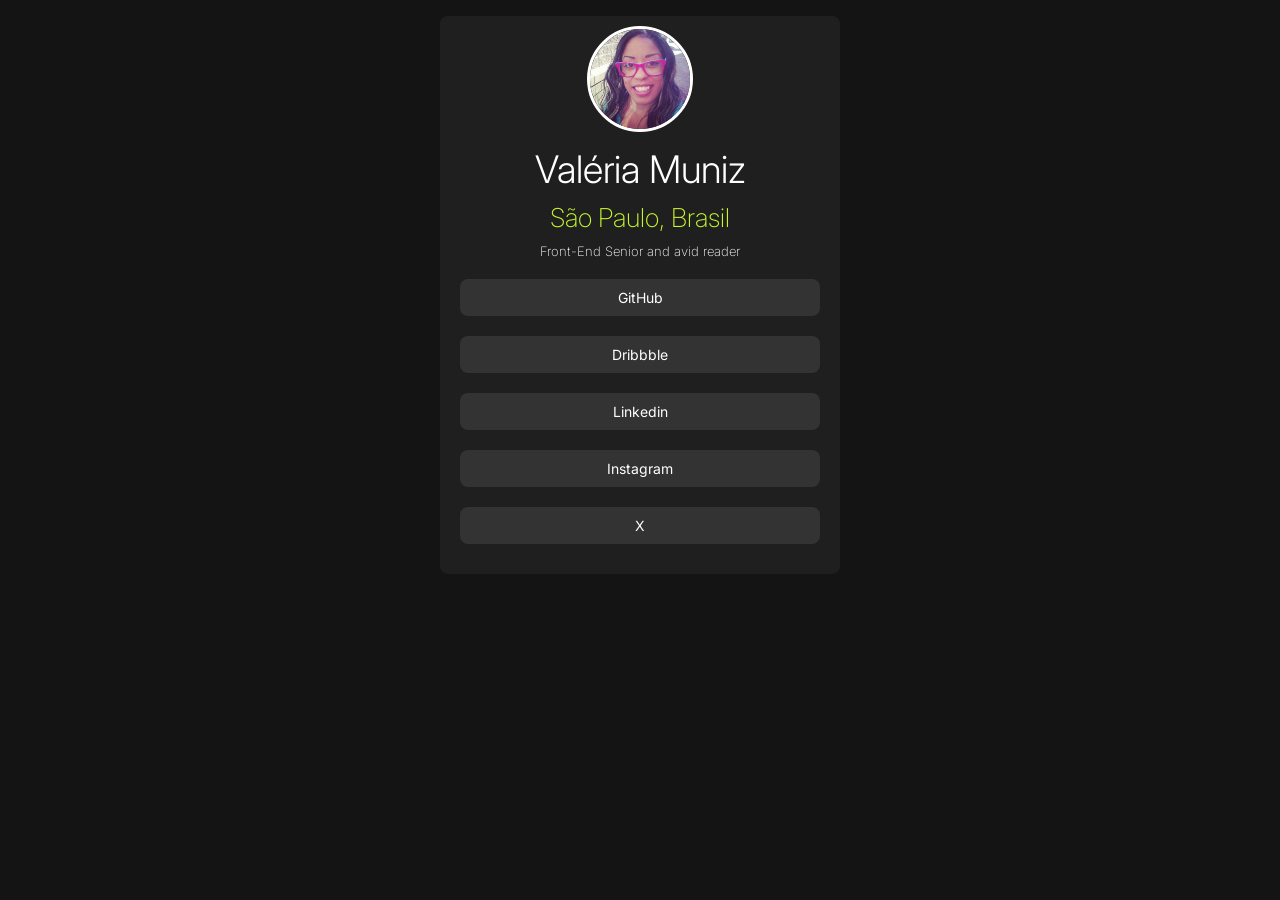
<file: index.html>
<!-- ! para gerar código inicial -->
<!DOCTYPE html>
<!-- mudar para pt-br -->
<html lang="pt-br">

<head>
    <meta charset="UTF-8">
    <meta name="viewport" content="width=device-width, initial-scale=1.0">
    <!-- Título -->
    <title>Card - Redes Sociais</title>

    <!-- Google fonts -->
    <link rel="preconnect" href="https://fonts.googleapis.com">
    <link rel="preconnect" href="https://fonts.gstatic.com" crossorigin>
    <link
        href="https://fonts.googleapis.com/css2?family=Inter:ital,opsz,wght@0,14..32,100..900;1,14..32,100..900&display=swap"
        rel="stylesheet">

    <!-- Chamada da css com o ./css/styles.css -->
    <link rel="stylesheet" href="./css/styles.css">
</head>

<body>
    <!--  div para primeira div / criar atributo class na div = container-->
    <div class="container">
        <!-- img src - local da imagem e um alt - explicando o que é -->
        <img src="./images/photo.png" alt="Foto da Valéria Muniz">
        <!-- h1 - fonte maior / h2 - fonte um pouco menor / p - paragrafo -->
        <h1>Valéria Muniz</h1>
        <h2>São Paulo, Brasil</h2>
        <p>Front-End Senior and avid reader</p>
        <!-- ol / li / href - para colocar o endereço / target="_blank">nome href -->
        <ol class="social"> 
            <li><a href="http://github.com/gitisra" target="_blank">GitHub</a></li>
            <li><a href="http://dribbble.com" target="_blank">Dribbble</a></li>
            <li><a href="http://linkedin.com" target="_blank">Linkedin</a></li>
            <li><a href="http://instagram.com" target="_blank">Instagram</a></li>
            <li><a href="http://x.com" target="_blank">X</a></li>
        </ol>
    </div>

</body>
</html>
</file>
<file: css/styles.css>
/* Variaveis CSS - :root para criar variavel*/

:root {
    --color-green: hsl(75, 94%, 57%);
    --color-white: hsl(0, 0%, 100%);
    --color-grey-700: hsl(0, 0%, 20%);
    --color-grey-800: hsl(0, 0%, 12%);
    --color-grey-900: hsl(0, 0%, 8%);
    --spacing-10: 10px;
    --spacing-20: 20px;
}

/* Reset CSS - usamos o seletor universal * === todos os elementos da pagina */
* {
    margin: 0; /* margin para espaçamento externo */
    padding: 0;  /* padding para espaçamento interno */
    box-sizing: border-box; /* para que ele não cresca ao usar o padding */
}

/* REGRA
seletor =  {
propriedade: valor;
} */

/* background para fundo / color para texto (linha 26) / width - para largura*/
body {
    background-color: var(--color-grey-900);
    font-family: "Inter", sans-serif;
}

/* para tirar o listamento dos links */
ol, ul {
    list-style: none;
}


/* . = class / text-align = para centralizar texto e img */
.container {
    background-color: var(--color-grey-800);
    color: var(--color-white);
    width: 400px;
    text-align: center;
    padding: var(--spacing-10) var(--spacing-20);
    margin: 16px auto;
    border-radius: 8px;
}

.container img {
    border-radius: 50%;
    border: 3px solid var(--color-white);
    transition: .5s;
}

.container:hover img {
    border-color: var(--color-green);
    scale: 1.1;
}

.container h1 {
    font-size: 38px;
    font-weight: 300;
    margin-block: var(--spacing-10); 
}

.container h2 {
    color: var(--color-green);
    font-size: 26px;
    font-weight: 200;
    margin-bottom: var(--spacing-10);
}

.container p {
    font-size: 13px;
    font-weight: 200;
    margin-block: var(--spacing-10);
}

.social li {
    background-color: var(--color-grey-700);
    margin-block: var(--spacing-20);
    border-radius: 8px;
}

.social a {
    border-radius: 8px;
    color: var(--color-white);
    text-decoration: none;
    font-size: 14px;
    font-weight: 400;
    display: block;
    transition: .5s;
    padding-block: var(--spacing-10);
}

.social a:hover {
    background-color: var(--color-green);
    color: var(--color-grey-900);
}
</file>
